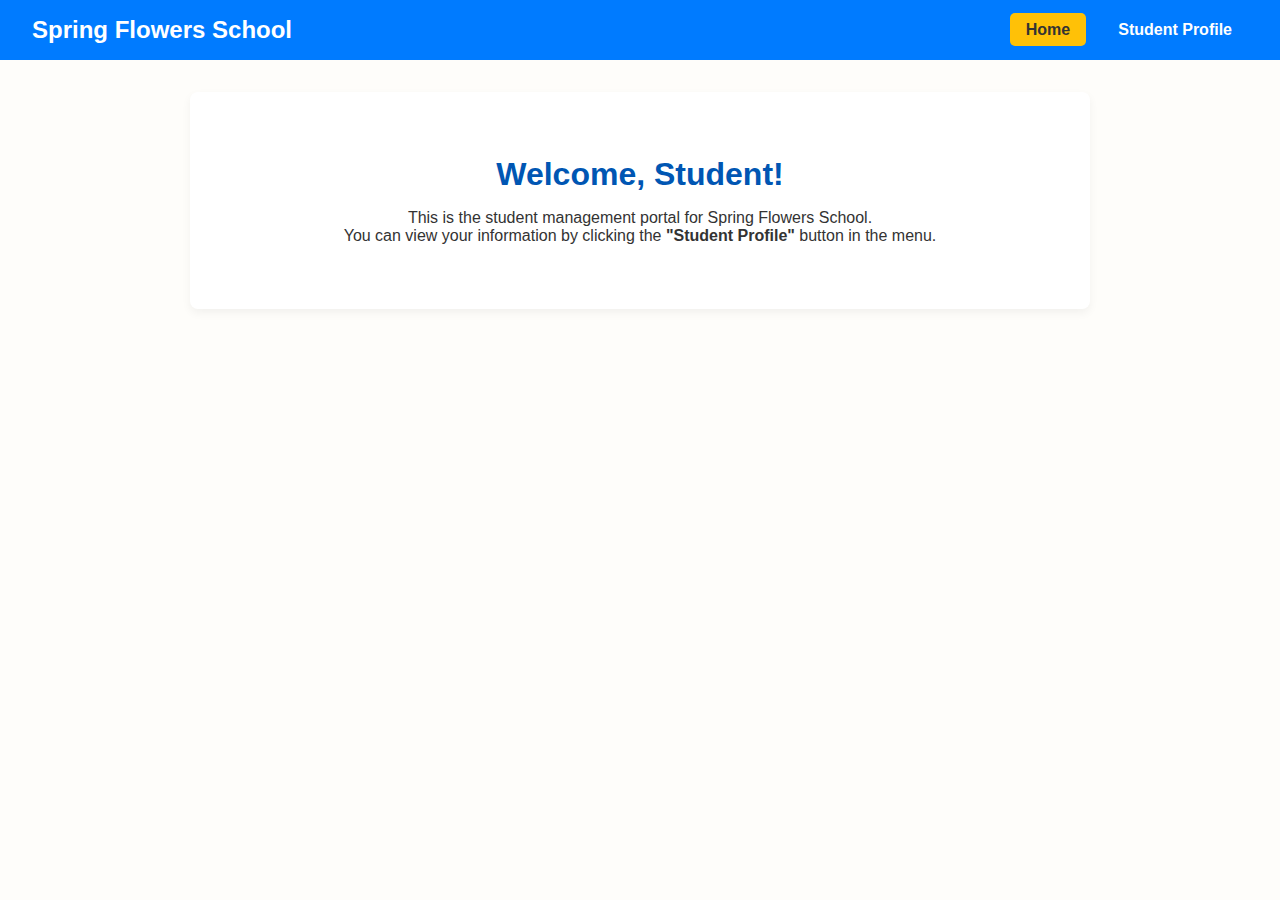
<file: Day 12/index.html>
<!DOCTYPE html>
<html lang="en">
<head>
    <meta charset="UTF-8">
    <meta name="viewport" content="width=device-width, initial-scale=1.0">
    <title>Welcome - Spring Flowers School</title>
    <link rel="stylesheet" href="style.css">
</head>
<body>

    <header class="navbar">
        <div class="logo">Spring Flowers School</div>
        <nav>
            <ul>
                <li><a href="index.html" class="active">Home</a></li>
                <li><a href="profile.html">Student Profile</a></li>
            </ul>
        </nav>
    </header>

    <main class="container">
        <section class="welcome-card">
            <h1>Welcome, Student!</h1>
            <p>This is the student management portal for Spring Flowers School.</p>
            <p>You can view your information by clicking the <strong>"Student Profile"</strong> button in the menu.</p>
        </section>
    </main>

</body>
</html>
</file>
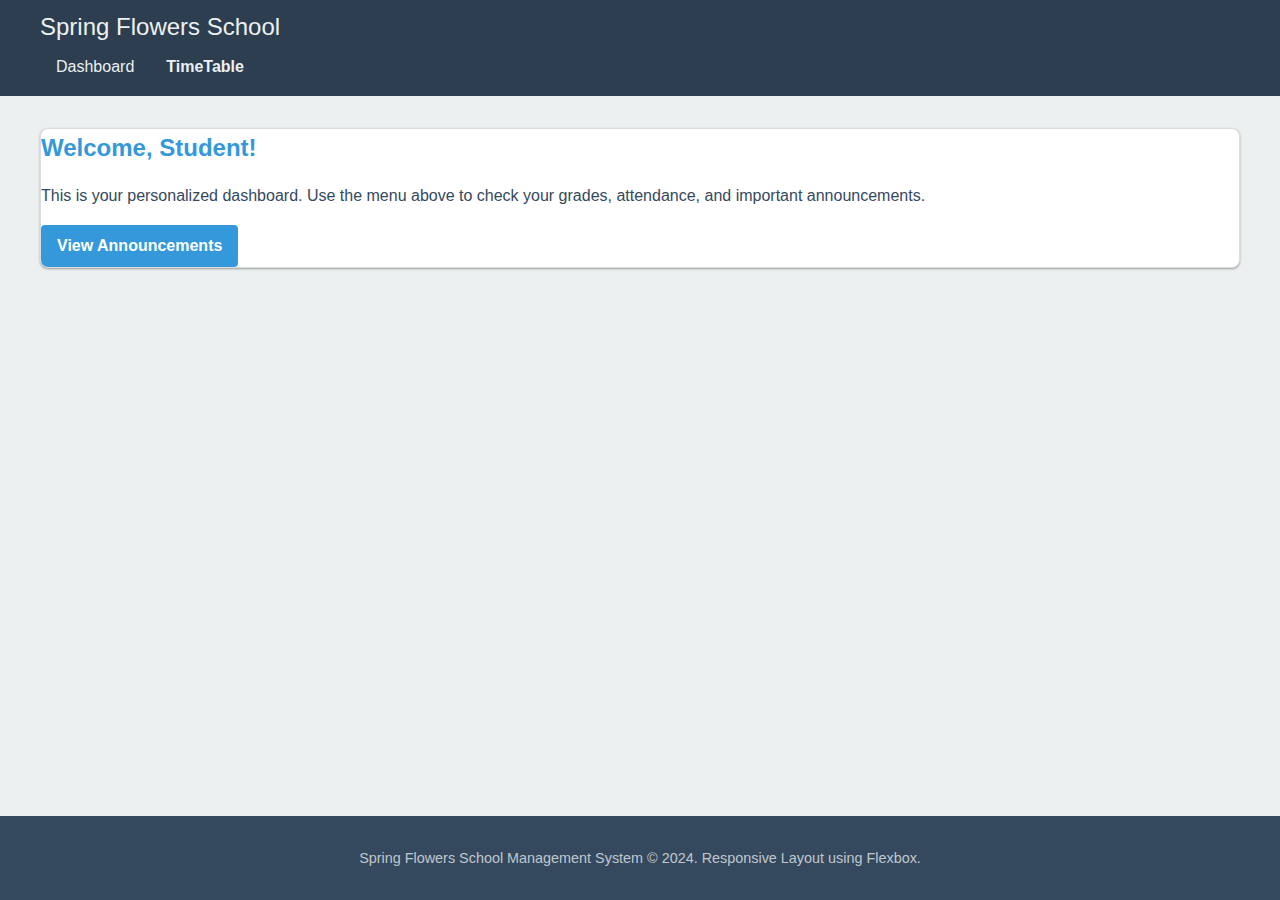
<file: Day 13/index.html>
<!DOCTYPE html>
<html lang="en">
<head>
    <meta charset="UTF-8">
    <meta name="viewport" content="width=device-width, initial-scale=1.0">
    <title>Spring Flowers Student Portal</title>
    <link rel="stylesheet" href="style.css">
</head>
<body class="app-container">
    
    <header>
        <nav class="navbar">
            <div class="container-fluid">
                <a class="navbar-brand" href="#dashboard-section">Spring Flowers School</a>
                
                
                <input type="checkbox" id="menu-toggle" class="menu-toggle-input">
                <label for="menu-toggle" class="navbar-toggler">
                    <span class="toggler-icon"></span>
                    <span class="toggler-icon"></span>
                    <span class="toggler-icon"></span>
                </label>

                <div class="navbar-collapse" id="navbarNav">
                    <ul class="navbar-nav">
                        <li class="nav-item">
                           
                            <a class="nav-link" href="#dashboard-section">Dashboard</a>
                        </li>
                        <li class="nav-item">
                            
                            <a class="btn nav-link" href="#timetable-section">
                                TimeTable
                            </a>
                        </li>
                    </ul>
                </div>
            </div>
        </nav>
    </header>

    <main class="main-content container">

        
        <section id="dashboard-section" class="content-section default-show">
            <div class="card shadow-sm welcome-card">
                <h2>Welcome, Student!</h2>
                <p>This is your personalized dashboard. Use the menu above to check your grades, attendance, and important announcements.</p>
                <a class="btn btn-primary" href="#">View Announcements</a>
            </div>
        </section>

        
        <section id="timetable-section" class="content-section">
            <div class="card shadow-lg timetable-card">
                <div class="card-header success-bg">
                    <h3>My Class Time Table</h3>
                </div>
                <div class="card-body">
                    <div class="table-responsive">
                        <table class="timetable">
                            <thead>
                                <tr>
                                    <th>Time</th>
                                    <th>Monday</th>
                                    <th>Tuesday</th>
                                    <th>Wednesday</th>
                                    <th>Thursday</th>
                                    <th>Friday</th>
                                </tr>
                            </thead>
                            <tbody>
                                <tr>
                                    <td>8:00 - 9:00</td>
                                    <td>Math</td>
                                    <td>Science</td>
                                    <td>English</td>
                                    <td>Math</td>
                                    <td>PE</td>
                                </tr>
                                <tr>
                                    <td>9:00 - 10:00</td>
                                    <td>History</td>
                                    <td>Math</td>
                                    <td>Art</td>
                                    <td>History</td>
                                    <td>Science</td>
                                </tr>
                                <tr>
                                    <td>10:30 - 11:30</td>
                                    <td>Science</td>
                                    <td>English</td>
                                    <td>Math</td>
                                    <td>Physics</td>
                                    <td>Chemistry</td>
                                </tr>
                                <tr>
                                    <td>11:30 - 12:30</td>
                                    <td>Coding</td>
                                    <td>Library</td>
                                    <td>History</td>
                                    <td>Coding</td>
                                    <td>Math</td>
                                </tr>
                            </tbody>
                        </table>
                    </div>
                </div>
            </div>
            <div class="text-center">
                 <a class="btn btn-secondary" href="#dashboard-section">
                    Back to Dashboard
                </a>
            </div>
        </section>
        
    </main>

    <footer>
        <div class="container">
            <p>Spring Flowers School Management System &copy; 2024. Responsive Layout using Flexbox.</p>
        </div>
    </footer>
</body>
</html>
</file>
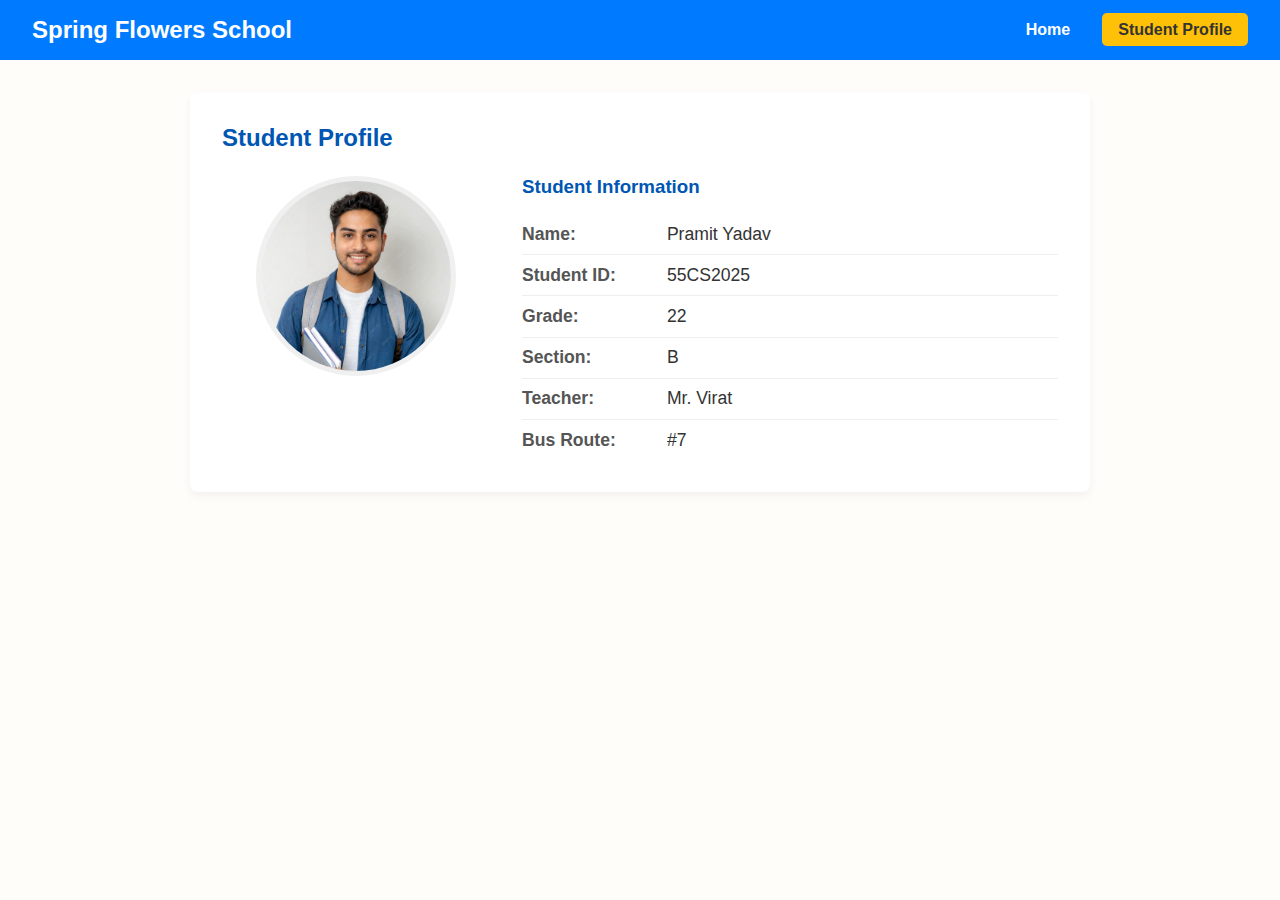
<file: Day 12/profile.html>
<!DOCTYPE html>
<html lang="en">
<head>
    <meta charset="UTF-8">
    <meta name="viewport" content="width=device-width, initial-scale=1.0">
    <title>Student Profile - Spring Flowers</title>
    <link rel="stylesheet" href="style.css">
</head>
<body>

    <header class="navbar">
        <div class="logo">Spring Flowers School</div>
        <nav>
            <ul>
                <li><a href="index.html">Home</a></li>
                <li><a href="profile.html" class="active">Student Profile</a></li>
            </ul>
        </nav>
    </header>

    <main class="container">
        <h2>Student Profile</h2>
        
        <section class="profile-layout">
            
            <div class="profile-image">
                <img src="student-photo_403587-296.avif" alt="Student Image">
            </div>
            
            <div class="profile-info">
                <h3>Student Information</h3>
                <ul>
                    <li><strong>Name:</strong> Pramit Yadav</li>
                    <li><strong>Student ID:</strong> 55CS2025</li>
                    <li><strong>Grade:</strong> 22</li>
                    <li><strong>Section:</strong> B</li>
                    <li><strong>Teacher:</strong> Mr. Virat</li>
                    <li><strong>Bus Route:</strong> #7</li>
                </ul>
            </div>
        </section>
    </main>

</body>
</html>
</file>
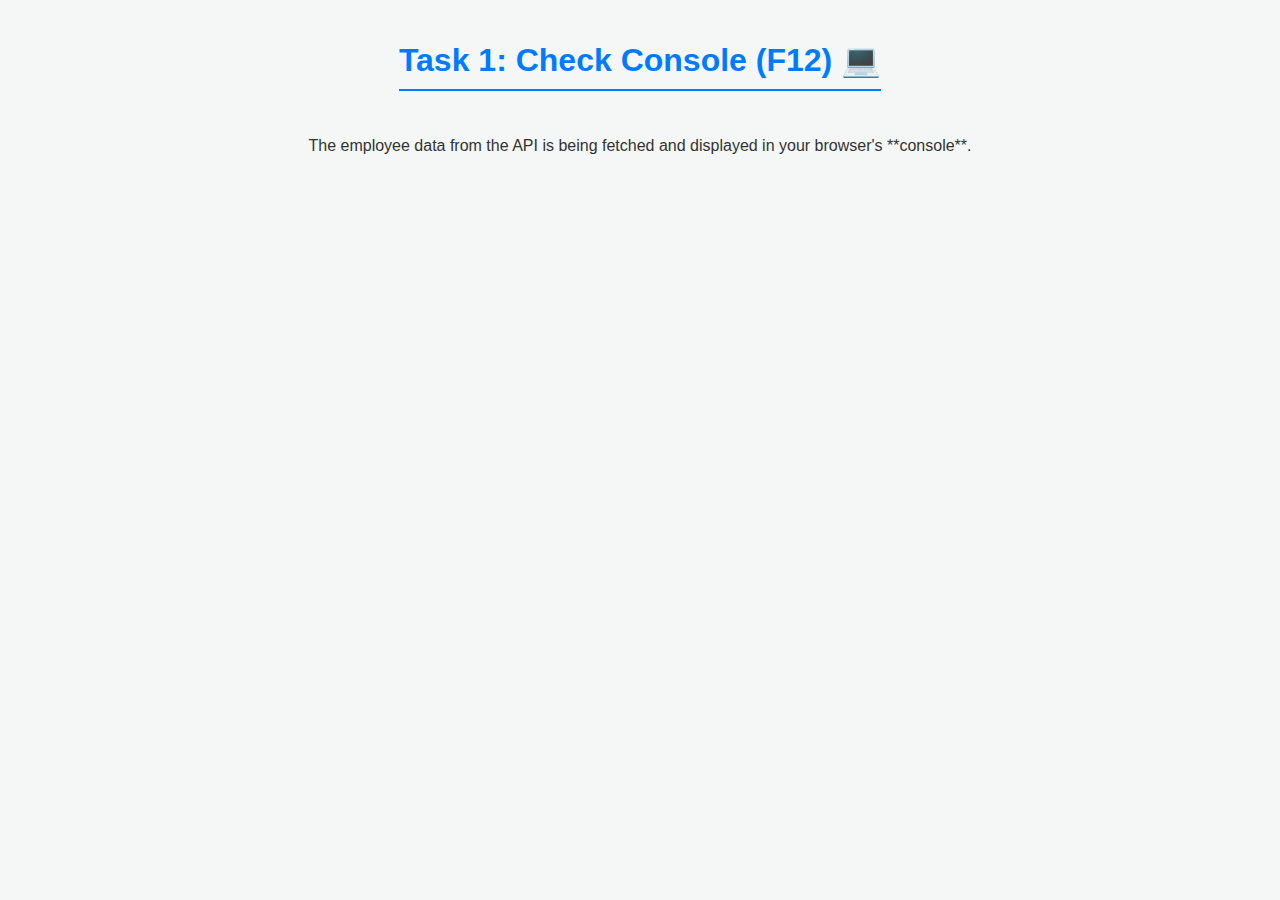
<file: Day 14/index1.html>
<!DOCTYPE html>
<html lang="en">
<head>
    <meta charset="UTF-8">
    <meta name="viewport" content="width=device-width, initial-scale=1.0">
    <title>Task 1: Fetch to Console</title>
    <link rel="stylesheet" href="styles.css">
</head>
<body>
    <h1>Task 1: Check Console (F12) 💻</h1>
    <p>The employee data from the API is being fetched and displayed in your browser's **console**.</p>

    <script src="task1.js"></script>
</body>
</html>
</file>
<file: Day 12/style.css>
* {
    margin: 0;
    padding: 0;
    box-sizing: border-box; 
}

body {
    font-family: Arial, sans-serif;
    background-color: #fefdfa; 
    color: #333;
}


.navbar {
    display: flex;
    justify-content: space-between; 
    align-items: center;
    background-color: #007BFF; 
    padding: 1rem 2rem;
    color: white; 
}

.logo {
    font-size: 1.5rem;
    font-weight: bold;
}

.navbar nav ul {
    list-style: none; 
    display: flex; 
    gap: 1rem; 
}

.navbar nav a {
    text-decoration: none; 
    color: white;
    font-weight: bold;
    padding: 0.5rem 1rem;
    border-radius: 5px;
}


.navbar nav a.active {
    background-color: #FFC107; 
    color: #333; 
}

.container {
    max-width: 900px;
    margin: 2rem auto; 
    padding: 2rem;
    background-color: #ffffff;
    border-radius: 8px;
    box-shadow: 0 4px 10px rgba(0,0,0,0.05);
}

/* Styles for all headings */
h1, h2, h3 {
    color: #0056b3; 
    margin-bottom: 1rem;
}

.welcome-card {
    text-align: center;
    padding: 2rem 0;
}

/* --- Profile Page Layout --- */
.profile-layout {
    display: flex;
    gap: 2rem; 
    margin-top: 1.5rem;
}

/* Column 1: Student Image */
.profile-image {
    flex: 1; 
    text-align: center;
}

.profile-image img {
    width: 200px;
    height: 200px;
    border-radius: 50%; 
    border: 5px solid #f0f0f0; 
    object-fit: cover; 
}


.profile-info {
    flex: 2; 
}

.profile-info ul {
    list-style: none; 
}

.profile-info li {
    font-size: 1.1rem;
    padding: 0.6rem 0;
    border-bottom: 1px solid #eee; 
}


.profile-info li:last-child {
    border-bottom: none;
}

.profile-info li strong {

    display: inline-block;
    width: 140px;
    color: #555;
}
</file>
<file: Day 13/style.css>
:root {
    --primary-color: #3498db;
    --secondary-color: #2c3e50;
    --success-color: #27ae60;
    --light-color: #ecf0f1;
    --dark-color: #34495e;
    --border-color: #ddd;
}

body {
    font-family: 'Inter', sans-serif;
    margin: 0;
    background-color: var(--light-color);
    color: var(--dark-color);
    line-height: 1.6;
}

.app-container {
    display: flex;
    flex-direction: column;
    min-height: 100vh;
}

.container-fluid, .container {
    width: 95%;
    max-width: 1200px;
    margin-left: auto;
    margin-right: auto;
    padding: 0 1rem;
}


.shadow-sm {
    box-shadow: 0 1px 3px rgba(0, 0, 0, 0.12), 0 1px 2px rgba(0, 0, 0, 0.24);
}
.shadow-lg {
    box-shadow: 0 10px 20px rgba(0, 0, 0, 0.19), 0 6px 6px rgba(0, 0, 0, 0.23);
}
.text-center {
    text-align: center;
    margin-top: 1.5rem;
}
.primary-bg { background-color: var(--primary-color); color: white; }
.success-bg { background-color: var(--success-color); color: white; }


header {
    background-color: var(--secondary-color);
    color: var(--light-color);
    padding: 0.5rem 0;
}

.navbar {
    display: flex;
    justify-content: space-between;
    align-items: center;
    flex-wrap: wrap; 
}

.navbar-brand {
    color: var(--light-color);
    font-size: 1.5rem;
    text-decoration: none;
    padding: 0.5rem 0;
}

.navbar-nav {
    display: flex;
    list-style: none;
    margin: 0;
    padding: 0;
    margin-left: auto;
}

.nav-link {
    color: var(--light-color);
    text-decoration: none;
    padding: 0.5rem 1rem;
    transition: background-color 0.2s;
    border: none;
    background: none;
    cursor: pointer;
    font-size: 1rem;
    display: block; 
}

.nav-link:hover, .nav-link.active {
    background-color: rgba(255, 255, 255, 0.1);
}


.menu-toggle-input {
    display: none;
}

.navbar-toggler {
    display: none; 
    padding: 0.25rem 0.75rem;
    background: none;
    border: 1px solid var(--light-color);
    border-radius: 0.25rem;
    cursor: pointer;
}

.toggler-icon {
    display: block;
    width: 22px;
    height: 2px;
    background-color: var(--light-color);
    margin: 4px 0;
}

/* --- Main Content and Cards --- */
.main-content {
    flex-grow: 1;
    padding-top: 2rem;
    padding-bottom: 2rem;
}

.card {
    background-color: white;
    border: 1px solid var(--border-color);
    border-radius: 0.5rem;
    overflow: hidden;
    margin-bottom: 1.5rem;
}

.card-header {
    padding: 1rem;
    font-size: 1.25rem;
    border-bottom: 1px solid var(--border-color);
}

.card-body {
    padding: 1.5rem;
}

.welcome-card h2 {
    color: var(--primary-color);
    margin-top: 0;
    margin-bottom: 0.75rem;
}

/* --- Buttons --- */
.btn {
    padding: 0.5rem 1rem;
    border-radius: 0.25rem;
    cursor: pointer;
    border: none;
    text-decoration: none;
    font-weight: bold;
    transition: background-color 0.2s, opacity 0.2s;
    display: inline-block;
}

.btn-primary {
    background-color: var(--primary-color);
    color: white;
}
.btn-primary:hover {
    background-color: #2980b9;
}

.btn-secondary {
    background-color: var(--dark-color);
    color: white;
    margin-top: 1rem;
}
.btn-secondary:hover {
    background-color: #2c3e50;
}

/* --- TimeTable Table Styles --- */
.table-responsive {
    overflow-x: auto;
}

.timetable {
    width: 100%;
    border-collapse: collapse;
    text-align: center;
}

.timetable thead {
    background-color: var(--dark-color);
    color: var(--light-color);
}

.timetable th {
    padding: 1rem 0.5rem;
    border: 1px solid var(--dark-color);
}

.timetable td {
    padding: 1rem 0.5rem;
    border: 1px solid var(--border-color);
}

.timetable tbody tr:nth-child(even) {
    background-color: #f7f7f7;
}


footer {
    margin-top: auto;
    background-color: var(--dark-color);
    color: rgba(255, 255, 255, 0.7);
    text-align: center;
    padding: 1rem 0;
    font-size: 0.9rem;
}




.content-section {
    display: none;
}


.content-section:target {
    display: block;
}


.default-show {
    display: block;
}


#timetable-section:target ~ #dashboard-section {
    display: none;
}


#timetable-section:target ~ .main-content .navbar .nav-item:nth-child(2) .nav-link,
#dashboard-section:target ~ .main-content .navbar .nav-item:nth-child(1) .nav-link {
    background-color: rgba(255, 255, 255, 0.1);
}




@media (max-width: 768px) {
    .navbar-toggler {
        display: block;
    }
    
    .navbar-collapse {
        flex-basis: 100%;
        display: none; 
        overflow: hidden;
    }
    
    
    .menu-toggle-input:checked ~ #navbarNav {
        display: block;
    }

    .navbar-nav {
        flex-direction: column;
        width: 100%;
        margin-left: 0;
        padding-top: 0.5rem;
    }

    .nav-item {
        width: 100%;
    }

    .nav-link {
        display: block;
        text-align: center;
        width: 100%;
        border-radius: 0;
        padding: 0.75rem 0;
    }

    .card-body {
        padding: 1rem;
    }

    .timetable th, .timetable td {
        padding: 0.5rem 0.25rem;
        font-size: 0.75rem;
    }
}
</file>
<file: Day 14/styles.css>
body {
    font-family: 'Segoe UI', Tahoma, Geneva, Verdana, sans-serif;
    background-color: #f4f7f6;
    color: #333;
    display: flex;
    flex-direction: column;
    align-items: center;
    padding: 20px;
    margin: 0;
}

h1 {
    color: #007bff;
    margin-bottom: 30px;
    border-bottom: 2px solid #007bff;
    padding-bottom: 10px;
}


.fetch-button {
    background-color: #28a745;
    color: white;
    border: none;
    padding: 12px 25px;
    font-size: 16px;
    border-radius: 5px;
    cursor: pointer;
    transition: background-color 0.3s ease;
    margin-bottom: 20px;
}

.fetch-button:hover:not(:disabled) {
    background-color: #218838;
}

.fetch-button:disabled {
    background-color: #6c757d;
    cursor: not-allowed;
}


.user-card {
    background-color: white;
    border: 1px solid #dee2e6;
    border-radius: 8px;
    box-shadow: 0 4px 8px rgba(0, 0, 0, 0.1);
    padding: 30px;
    width: 100%;
    max-width: 350px;
    text-align: center;
    margin-top: 20px;
}

.profile-picture {
    border-radius: 50%;
    width: 120px;
    height: 120px;
    object-fit: cover;
    margin-bottom: 15px;
    border: 3px solid #007bff;
    box-shadow: 0 0 10px rgba(0, 123, 255, 0.5);
}

.user-detail {
    margin: 8px 0;
    font-size: 1.1em;
}

#userEmail {
    font-style: italic;
    color: #555;
    font-size: 0.95em;
}
</file>
